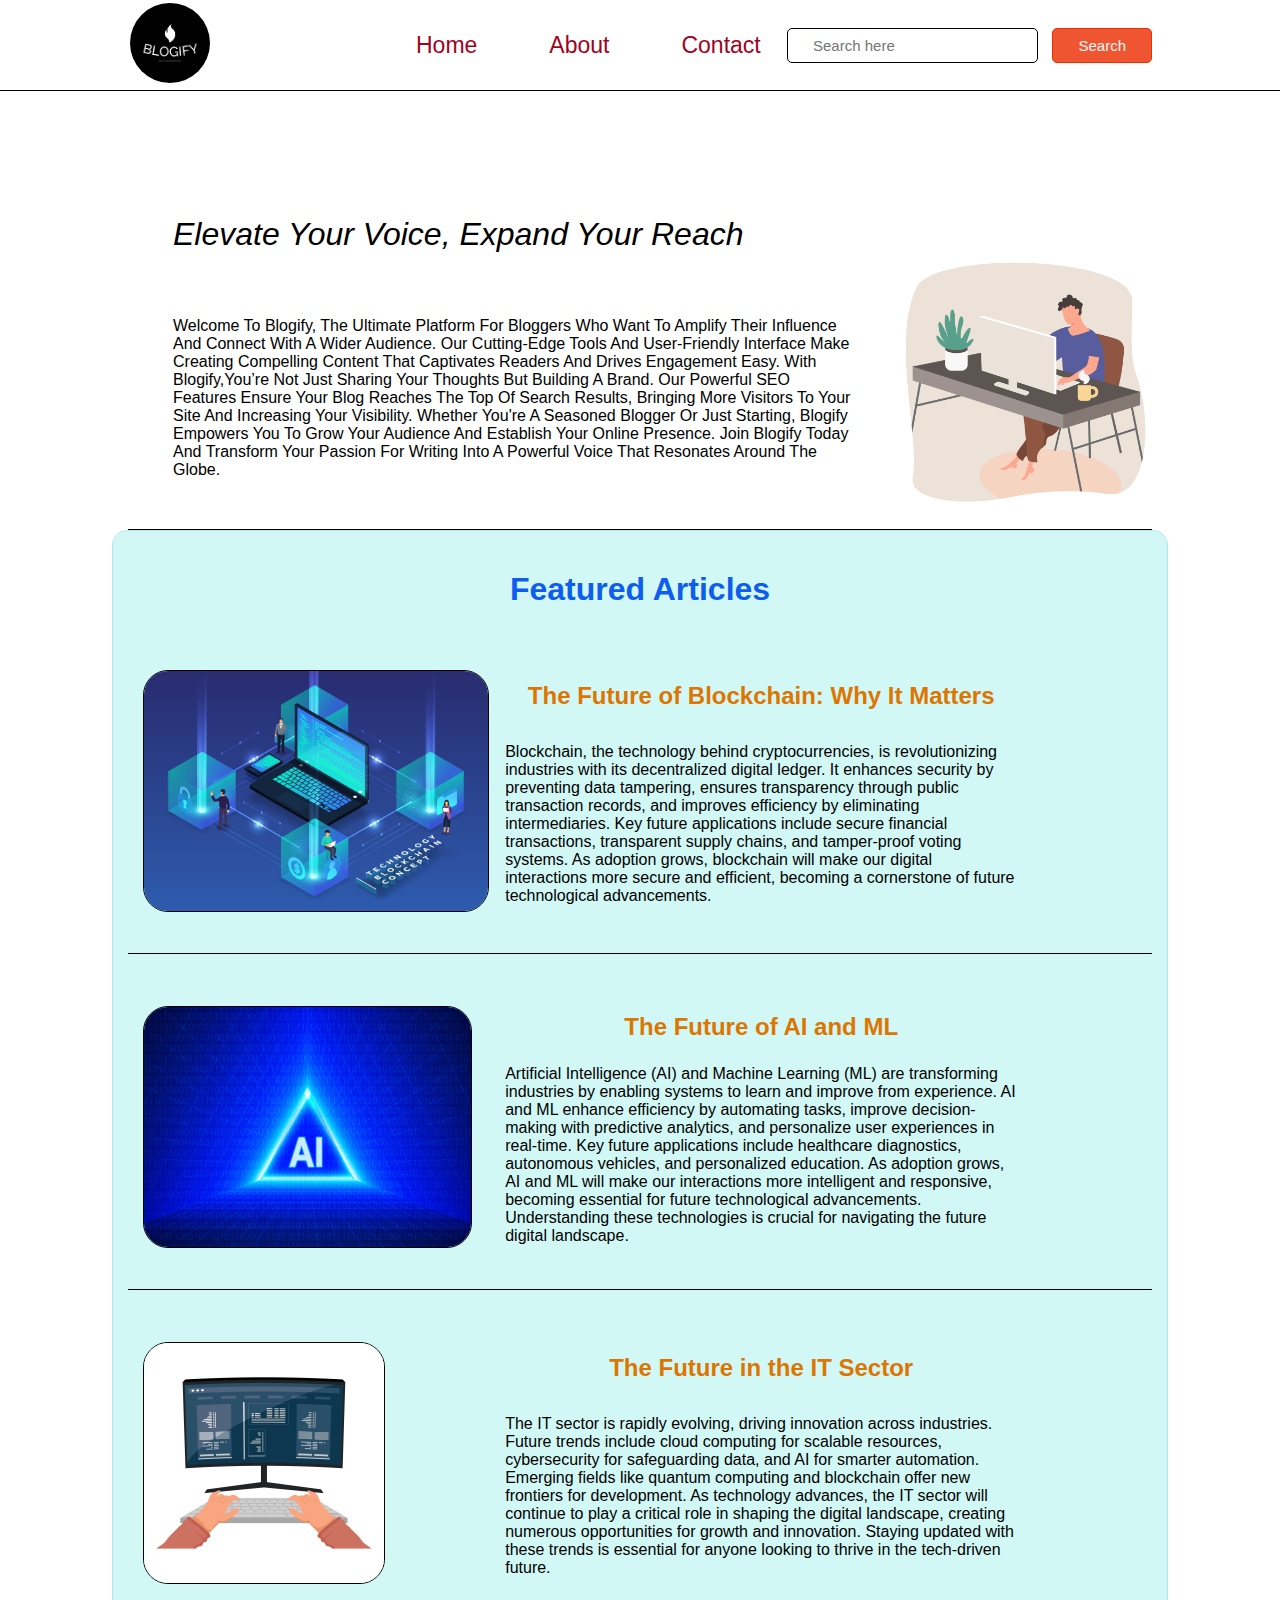
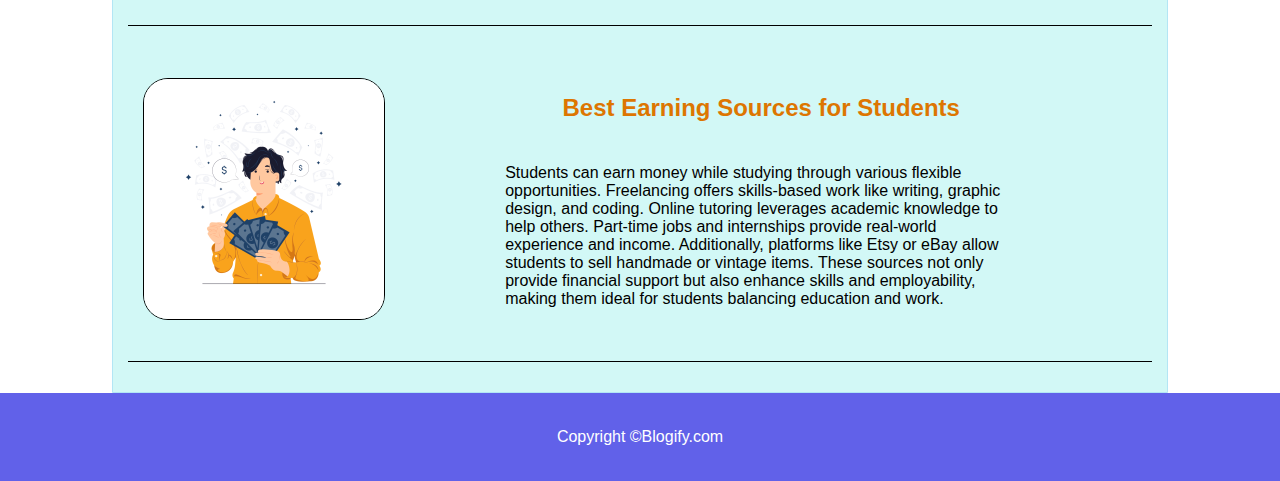
<file: index.html>
<!DOCTYPE html>
<html lang="en">
  <head>
    <meta charset="UTF-8" />
    <meta name="viewport" content="width=device-width, initial-scale=1.0" />
    <link rel="stylesheet" href="css/style.css" />
    <link rel="stylesheet" href="css/util.css" />
    <link rel="icon" href="images/logo.png" />
    <title>Blogify: Elevate Your Voice, Expand Your Reach</title>
  </head>
  <body>
    <nav class="navigation max-width-1 m-auto">
      <div class="nav-left">
        <span>
          <a href="/blog.html"
            ><img class="logo" src="images/logo-white.png" alt="" /></a
        ></span>
        <ul>
          <li><a href="#home">Home</a></li>
          <li><a href="#">About</a></li>
          <li><a href="/contact.html">Contact</a></li>
        </ul>
      </div>
      <div class="nav-right">
        <form action="/search.html" method="get">
          <input
            class="form-input"
            type="text"
            name="query"
            placeholder="Search here"
          />
          <button class="btn">Search</button>
        </form>
      </div>
    </nav>
    <div class="line"></div>
    <div class="content max-width-1 m-auto">
      <div class="content-left">
        <h1>Elevate Your Voice, Expand Your Reach</h1>
        <p>
          Welcome to Blogify, the ultimate platform for bloggers who want to
          amplify their influence and connect with a wider audience. Our
          cutting-edge tools and user-friendly interface make creating
          compelling content that captivates readers and drives engagement easy.
          With Blogify,you’re not just sharing your thoughts but building a
          brand. Our powerful SEO features ensure your blog reaches the top of
          search results, bringing more visitors to your site and increasing
          your visibility. Whether you're a seasoned blogger or just starting,
          Blogify empowers you to grow your audience and establish your online
          presence. Join Blogify today and transform your passion for writing
          into a powerful voice that resonates around the globe.
        </p>
      </div>

      <div class="content-right">
        <img src="images/homeimg.jpg" alt="" />
      </div>
    </div>
    <div class="line max-width-1 m-auto"></div>
    <div class="home-articles max-width-1 m-auto">
      <h1>Featured Articles</h1>

      <div class="home-article">
        <div class="home-article-img">
          <img src="images/blockchain.jpg" alt="" />
        </div>
        <div class="home-article-content">
          <h2>The Future of Blockchain: Why It Matters</h2>
          <p>
            Blockchain, the technology behind cryptocurrencies, is
            revolutionizing industries with its decentralized digital ledger. It
            enhances security by preventing data tampering, ensures transparency
            through public transaction records, and improves efficiency by
            eliminating intermediaries. Key future applications include secure
            financial transactions, transparent supply chains, and tamper-proof
            voting systems. As adoption grows, blockchain will make our digital
            interactions more secure and efficient, becoming a cornerstone of
            future technological advancements.
          </p>
        </div>
      </div>
      <div class="line"></div>
      <div class="home-article">
        <div class="home-article-img"><img src="images/ai.jpg" alt="" /></div>
        <div class="home-article-content">
          <h2>The Future of AI and ML</h2>
          <p>
            Artificial Intelligence (AI) and Machine Learning (ML) are
            transforming industries by enabling systems to learn and improve
            from experience. AI and ML enhance efficiency by automating tasks,
            improve decision-making with predictive analytics, and personalize
            user experiences in real-time. Key future applications include
            healthcare diagnostics, autonomous vehicles, and personalized
            education. As adoption grows, AI and ML will make our interactions
            more intelligent and responsive, becoming essential for future
            technological advancements. Understanding these technologies is
            crucial for navigating the future digital landscape.
          </p>
        </div>
      </div>
      <div class="line"></div>
      <div class="home-article">
        <div class="home-article-img">
          <img src="images/it_sector.jpg" alt="" />
        </div>
        <div class="home-article-content">
          <h2>The Future in the IT Sector</h2>
          <p>
            The IT sector is rapidly evolving, driving innovation across
            industries. Future trends include cloud computing for scalable
            resources, cybersecurity for safeguarding data, and AI for smarter
            automation. Emerging fields like quantum computing and blockchain
            offer new frontiers for development. As technology advances, the IT
            sector will continue to play a critical role in shaping the digital
            landscape, creating numerous opportunities for growth and
            innovation. Staying updated with these trends is essential for
            anyone looking to thrive in the tech-driven future.
          </p>
        </div>
      </div>
      <div class="line"></div>
      <div class="home-article">
        <div class="home-article-img">
          <img src="images/money.jpg" alt="" />
        </div>
        <div class="home-article-content">
          <h2>Best Earning Sources for Students</h2>
          <p>
            Students can earn money while studying through various flexible
            opportunities. Freelancing offers skills-based work like writing,
            graphic design, and coding. Online tutoring leverages academic
            knowledge to help others. Part-time jobs and internships provide
            real-world experience and income. Additionally, platforms like Etsy
            or eBay allow students to sell handmade or vintage items. These
            sources not only provide financial support but also enhance skills
            and employability, making them ideal for students balancing
            education and work.
          </p>
        </div>
      </div>
      <div class="line"></div>
    </div>
    <div class="footer">
      <p>Copyright &copy;Blogify.com</p>
    </div>
  </body>
</html>
</file>
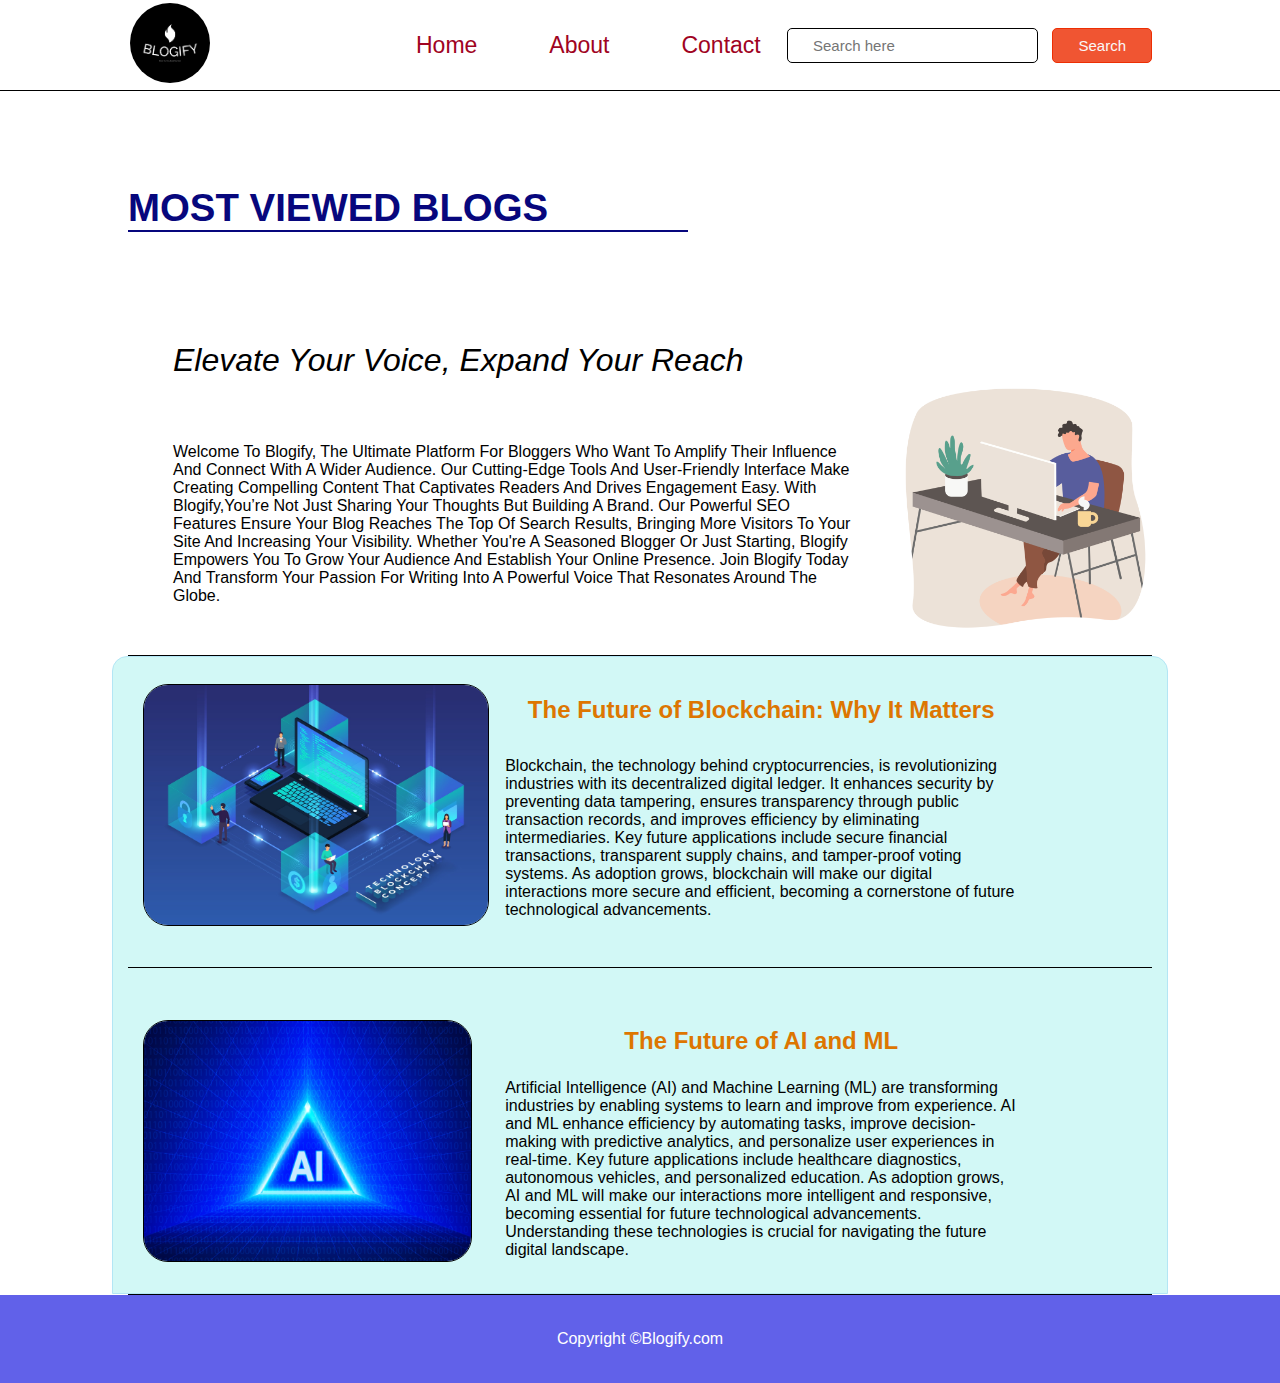
<file: blog.html>
<!DOCTYPE html>
<html lang="en">
  <head>
    <meta charset="UTF-8" />
    <meta name="viewport" content="width=device-width, initial-scale=1.0" />
    <link rel="stylesheet" href="css/style.css" />
    <link rel="stylesheet" href="css/util.css" />
    <link rel="stylesheet" href="css/blog.css">
    <link rel="icon" href="images/logo.png">
    <title>Blogify: Elevate Your Voice, Expand Your Reach</title>
  </head>
  <body>
    <nav class="navigation max-width-1 m-auto">
      <div class="nav-left">
        <span>  <a href="/blog.html"><img class="logo"src="images/logo-white.png" alt=""></a></span>
        <ul>
          <li><a href="/index.html">Home</a></li>
          <li><a href="#">About</a></li>
          <li><a href="/contact.html">Contact</a></li>
        </ul>
      </div>
      <div class="nav-right">
        <form action="/search.html" method="get">
        <input class="form-input" type="text" name="query" placeholder="Search here" />
        <button class="btn">Search</button></form>
      </div>
    </nav>
    <div class="line"></div>
    <div class="blog-head max-width-1 m-auto"> <h1>Most Viewed blogs</h1></div>
    <div class="content max-width-1 m-auto">
        <div class="content-left">
          <h1>Elevate Your Voice, Expand Your Reach</h1>
          <p>
            Welcome to Blogify, the ultimate platform for bloggers who want to
            amplify their influence and connect with a wider audience. Our
            cutting-edge tools and user-friendly interface make creating
            compelling content that captivates readers and drives engagement easy.
            With Blogify,you’re not just sharing your thoughts but building a
            brand. Our powerful SEO features ensure your blog reaches the top of
            search results, bringing more visitors to your site and increasing
            your visibility. Whether you're a seasoned blogger or just starting,
            Blogify empowers you to grow your audience and establish your online
            presence. Join Blogify today and transform your passion for writing
            into a powerful voice that resonates around the globe.
          </p>
        </div>
  
        <div class="content-right">
          <img src="images/homeimg.jpg" alt="" />
        </div>
      </div>
    <div class="line max-width-1 m-auto"></div>
    <div class="home-articles max-width-1 m-auto">

      <div class="home-article ">
        <div class="home-article-img"><img src="images/blockchain.jpg" alt="" /></div>
        <div class="home-article-content">
          <h2>The Future of Blockchain: Why It Matters</h2>
          <p>
            Blockchain, the technology behind cryptocurrencies, is
            revolutionizing industries with its decentralized digital ledger. It
            enhances security by preventing data tampering, ensures transparency
            through public transaction records, and improves efficiency by
            eliminating intermediaries. Key future applications include secure
            financial transactions, transparent supply chains, and tamper-proof
            voting systems. As adoption grows, blockchain will make our digital
            interactions more secure and efficient, becoming a cornerstone of
            future technological advancements.
          </p>
        </div>
      </div>
      <div class="line"></div>
      <div class="home-article ">
        <div class="home-article-img"><img src="images/ai.jpg" alt="" /></div>
        <div class="home-article-content">
          <h2>The Future of AI and ML</h2>
          <p>
            Artificial Intelligence (AI) and Machine Learning (ML) are transforming industries by enabling systems to learn and improve from experience. AI and ML enhance efficiency by automating tasks, improve decision-making with predictive analytics, and personalize user experiences in real-time. Key future applications include healthcare diagnostics, autonomous vehicles, and personalized education. As adoption grows, AI and ML will make our interactions more intelligent and responsive, becoming essential for future technological advancements. Understanding these technologies is crucial for navigating the future digital landscape.
          </p>
        </div>
      </div>
      </div>
      <div class="line max-width-1 m-auto"></div>
    <div class="footer ">
      <p>Copyright &copy;Blogify.com</p>
    </div>
  </body>
</html>
</file>
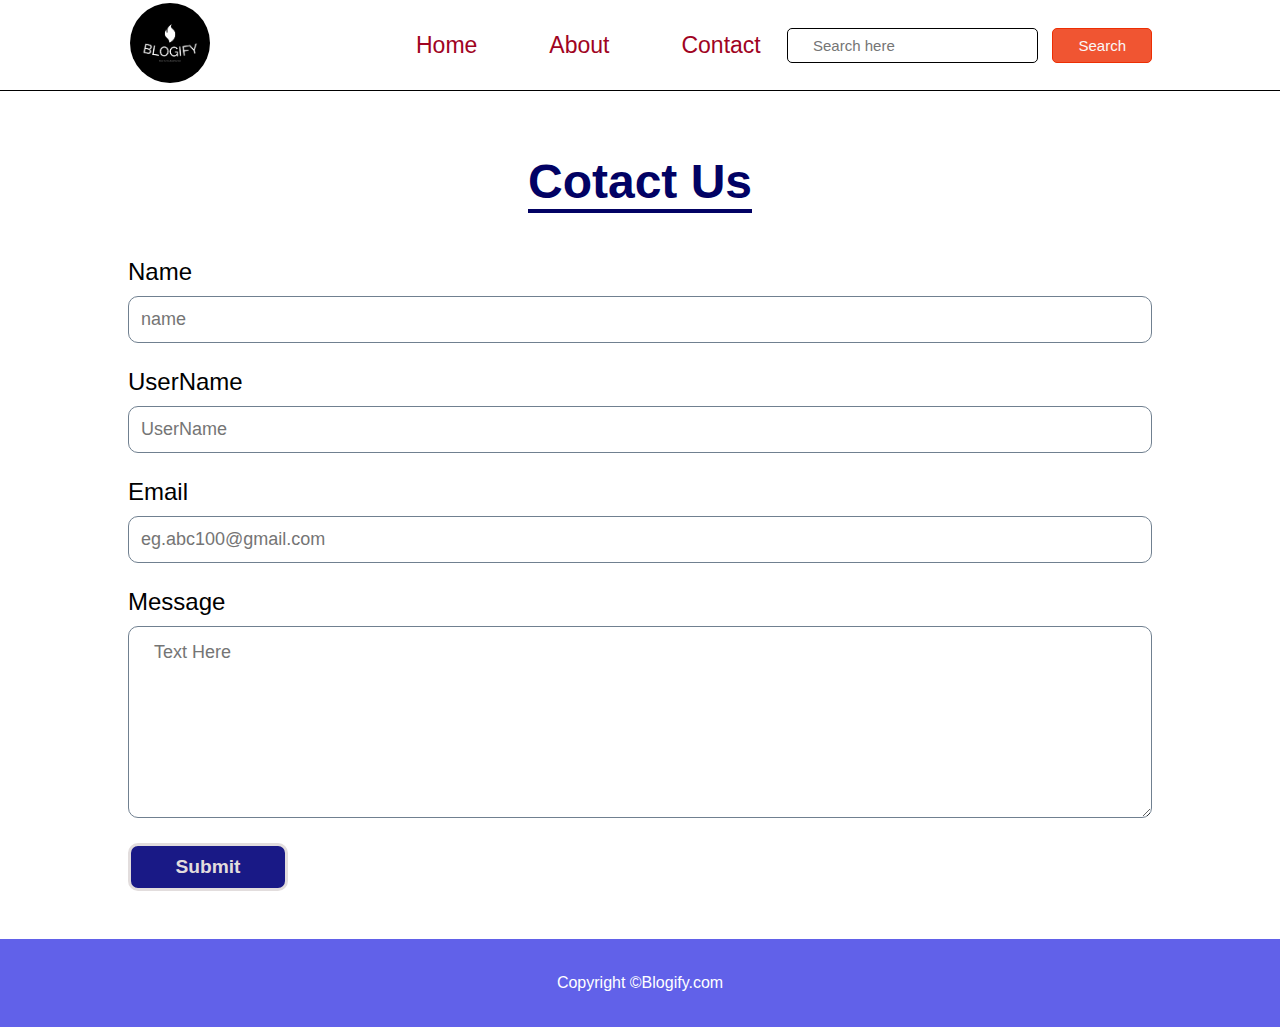
<file: contact.html>
<!DOCTYPE html>
<html lang="en">
  <head>
    <meta charset="UTF-8" />
    <meta name="viewport" content="width=device-width, initial-scale=1.0" />
    <link rel="stylesheet" href="css/style.css" />
    <link rel="stylesheet" href="css/contact.css" />
    <link rel="stylesheet" href="css/util.css" />
    <link rel="icon" href="images/logo.png">
    <title>Blogify: Elevate Your Voice, Expand Your Reach</title>
  </head>
  <body>
    <nav class="navigation max-width-1 m-auto">
      <div class="nav-left">
        <span>  <a href="/blog.html"><img class="logo"src="images/logo-white.png" alt=""></a></span>
        <ul>  <li><a href="/index.html">Home</a></li>
          <li><a href="#">About</a></li>
          <li><a href="/contact.html">Contact</a></li>
        </ul>
      </div>
      <div class="nav-right">
        <form action="/search.html" method="get">
          <input
            class="form-input"
            type="text"
            name="query"
            placeholder="Search here"
          />
          <button class="btn">Search</button>
        </form>
      </div>
    </nav>
    <div class="line"></div>

    <div class="contact max-width-1 m-auto">
      <h1>Cotact Us</h1>
      <form  class="form" action="">
        <div class="contactform-contact">
          <label for="name">Name</label>
          <input type="text" placeholder="name" />
        </div>
        <div class="contactform-contact">
          <label for="name">UserName</label>
          <input type="text" placeholder="UserName" />
        </div>
        <div class="contactform-contact">
          <label for="name">Email</label>
          <input type="text" placeholder="eg.abc100@gmail.com" />
        </div>
        <div class="contactform-contact">
          <label for="name">Message</label>
          <textarea type="text" placeholder="Text Here" rows="10"></textarea>
        </div>
        <button class="form-button"> Submit </button>
      </form>
    </div>

    <div class="footer  ">
      <p>Copyright &copy;Blogify.com</p>
    </div>
  </body>
</html>
</file>
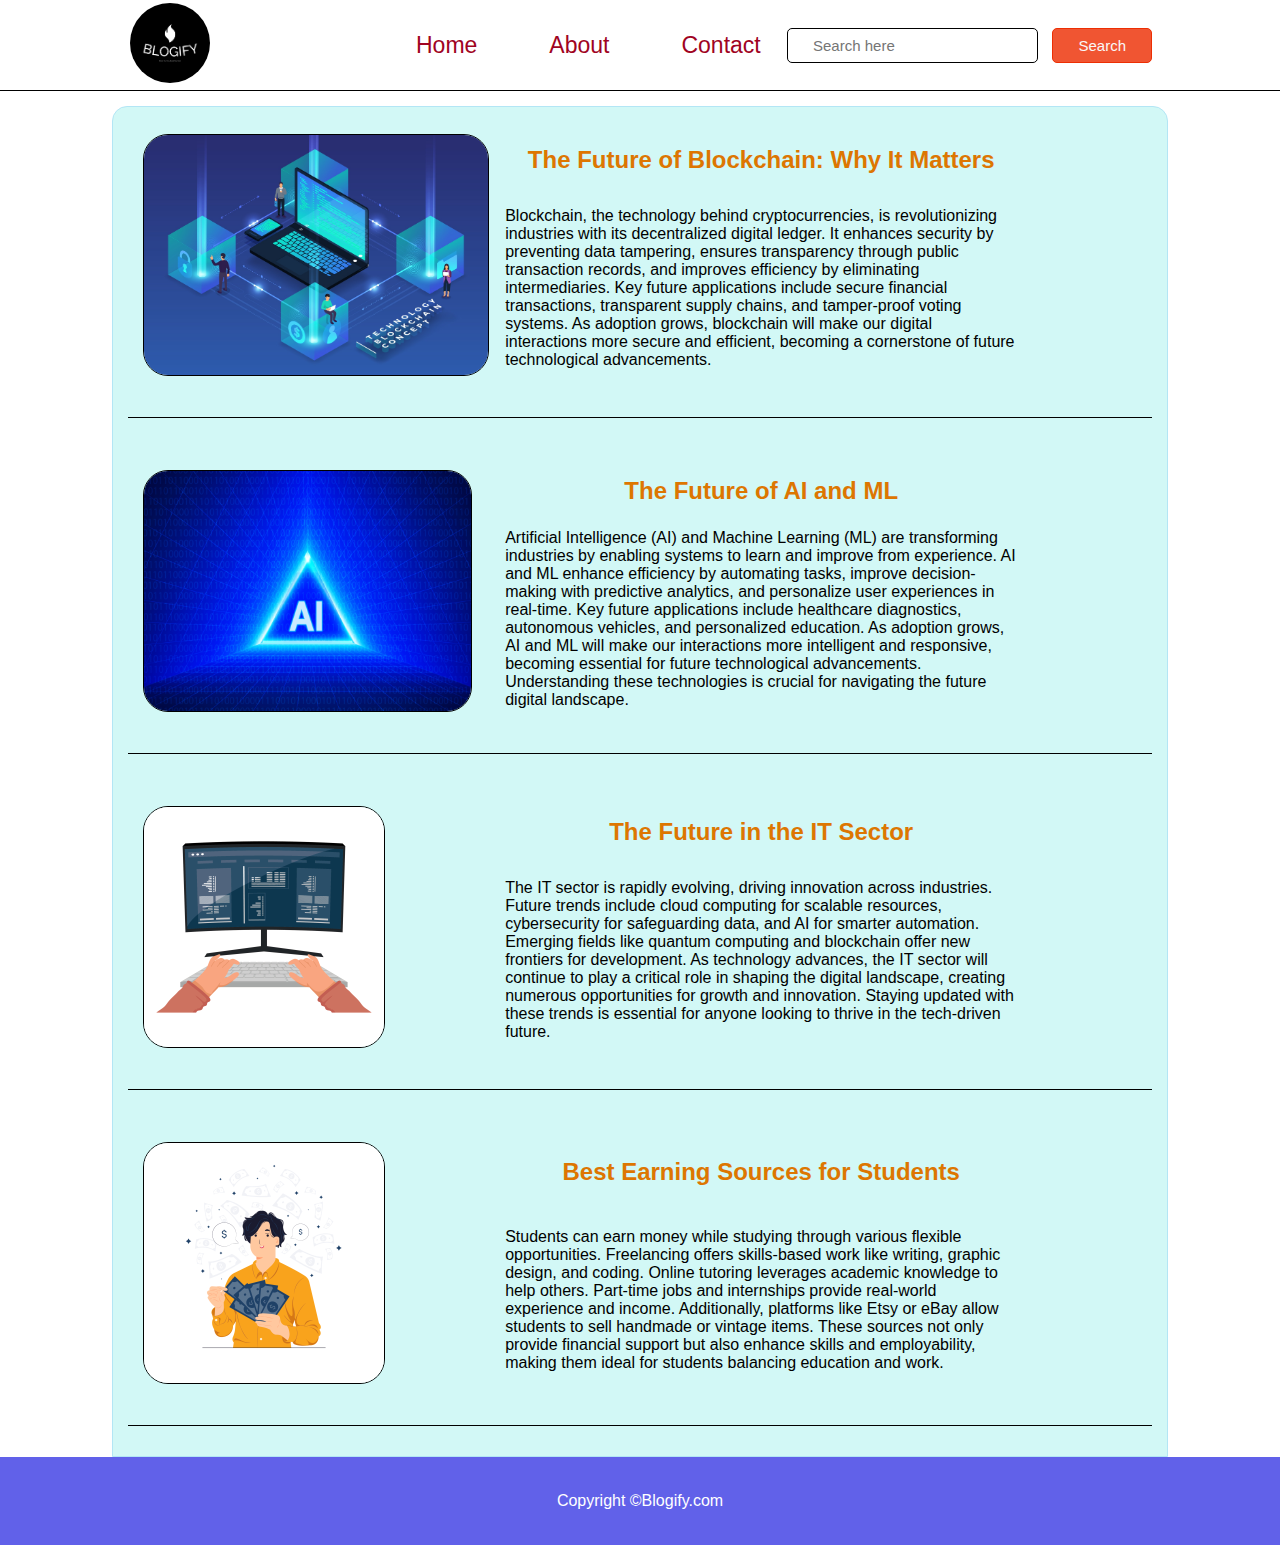
<file: search.html>
<!DOCTYPE html>
<html lang="en">
  <head>
    <meta charset="UTF-8" />
    <meta name="viewport" content="width=device-width, initial-scale=1.0" />
    <link rel="stylesheet" href="css/style.css" />
    <link rel="stylesheet" href="css/util.css" />
    <link rel="icon" href="images/logo.png" />
    <title>Blogify: Elevate Your Voice, Expand Your Reach</title>
  </head>
  <body>
    <nav class="navigation max-width-1 m-auto">
      <div class="nav-left">
        <span>
          <a href="/blog.html"
            ><img class="logo" src="images/logo-white.png" alt="" /></a
        ></span>
        <ul>
          <li><a href="/index.html">Home</a></li>
          <li><a href="#">About</a></li>
          <li><a href="/contact.html">Contact</a></li>
        </ul>
      </div>
      <div class="nav-right">
        <form action="/search.html" method="get">
          <input
            class="form-input"
            type="text"
            name="query"
            placeholder="Search here"
          />
          <button class="btn">Search</button>
        </form>
      </div>
    </nav>
    <div class="line"></div>

    <div class="home-articles max-width-1 m-auto">
      <div class="home-article">
        <div class="home-article-img">
          <img src="images/blockchain.jpg" alt="" />
        </div>
        <div class="home-article-content">
          <h2>The Future of Blockchain: Why It Matters</h2>
          <p>
            Blockchain, the technology behind cryptocurrencies, is
            revolutionizing industries with its decentralized digital ledger. It
            enhances security by preventing data tampering, ensures transparency
            through public transaction records, and improves efficiency by
            eliminating intermediaries. Key future applications include secure
            financial transactions, transparent supply chains, and tamper-proof
            voting systems. As adoption grows, blockchain will make our digital
            interactions more secure and efficient, becoming a cornerstone of
            future technological advancements.
          </p>
        </div>
      </div>
      <div class="line"></div>
      <div class="home-article">
        <div class="home-article-img"><img src="images/ai.jpg" alt="" /></div>
        <div class="home-article-content">
          <h2>The Future of AI and ML</h2>
          <p>
            Artificial Intelligence (AI) and Machine Learning (ML) are
            transforming industries by enabling systems to learn and improve
            from experience. AI and ML enhance efficiency by automating tasks,
            improve decision-making with predictive analytics, and personalize
            user experiences in real-time. Key future applications include
            healthcare diagnostics, autonomous vehicles, and personalized
            education. As adoption grows, AI and ML will make our interactions
            more intelligent and responsive, becoming essential for future
            technological advancements. Understanding these technologies is
            crucial for navigating the future digital landscape.
          </p>
        </div>
      </div>
      <div class="line"></div>
      <div class="home-article">
        <div class="home-article-img">
          <img src="images/it_sector.jpg" alt="" />
        </div>
        <div class="home-article-content">
          <h2>The Future in the IT Sector</h2>
          <p>
            The IT sector is rapidly evolving, driving innovation across
            industries. Future trends include cloud computing for scalable
            resources, cybersecurity for safeguarding data, and AI for smarter
            automation. Emerging fields like quantum computing and blockchain
            offer new frontiers for development. As technology advances, the IT
            sector will continue to play a critical role in shaping the digital
            landscape, creating numerous opportunities for growth and
            innovation. Staying updated with these trends is essential for
            anyone looking to thrive in the tech-driven future.
          </p>
        </div>
      </div>
      <div class="line"></div>
      <div class="home-article">
        <div class="home-article-img">
          <img src="images/money.jpg" alt="" />
        </div>
        <div class="home-article-content">
          <h2>Best Earning Sources for Students</h2>
          <p>
            Students can earn money while studying through various flexible
            opportunities. Freelancing offers skills-based work like writing,
            graphic design, and coding. Online tutoring leverages academic
            knowledge to help others. Part-time jobs and internships provide
            real-world experience and income. Additionally, platforms like Etsy
            or eBay allow students to sell handmade or vintage items. These
            sources not only provide financial support but also enhance skills
            and employability, making them ideal for students balancing
            education and work.
          </p>
        </div>
      </div>
      <div class="line"></div>
    </div>
    <div class="footer">
      <p>Copyright &copy;Blogify.com</p>
    </div>
  </body>
</html>
</file>
<file: css/style.css>
* {
  margin: 0%;
  padding: 0%;
  font-family: Arial, Helvetica, sans-serif;
}
.logo{
    padding: 2px;
    height: 5rem;
    width: 5rem;
    cursor: pointer;
    border-radius: 50%;
}
.navigation {
  /* background-color: bisque; */
  display: flex;
  justify-content: space-between;
  align-items: center;
  height: 70px;
  padding: 10px 20px;
}

.nav-left {
    align-items: center;
  width: 20rem;
  display: flex;
  justify-content: space-between;
  gap: 12rem;
}
.nav-left ul {
    gap: 3rem;
  display: flex;
}
.nav-left ul > li {
  list-style: none;
  margin: 0 12px;
}
.nav-left ul > li > a {
    font-weight: 100;
    font-size: 23px;
  text-decoration: none;
  color: rgb(160, 3, 34);
}
.nav-left a:hover {
    font-size: 25px;
  font-weight: bold;
  color: rgb(178, 2, 37);
}
.content {
  padding-top: 5rem;
  display: flex;
  justify-content: space-between;
  align-items: center;
  padding-bottom: 20px;
}
.content-left {
  text-transform: capitalize;
  display: flex;
  flex-direction: column;
  gap: 4rem;
  padding: 30px 45px;
}
.content-left h1 {
  font-style: oblique;
  font-weight: 200;
}
.content-right {
  padding-top: 65px;
  display: flex;
  justify-content: center;
  align-items: center;
}
.content-right img {
  padding: 0%;
  height: 16rem;
  width: 16rem;
}
.home-articles {
  align-items: center;
  padding: 15px;
  background-color: rgb(210, 248, 246);
  display: flex;
  flex-direction: column;
  gap: 25px;
  border: solid 1px rgb(179, 230, 245);
  border-top-left-radius: 15px;
  border-top-right-radius: 15px;
}
.home-article-content h2 {
  color: rgb(221, 118, 1);
}
.home-article-content {
  padding: 12px 15px;
  display: flex;
  justify-content: space-around;
  align-items: center;
  flex-direction: column;
  gap: 10px;
  width: 50%;
}
.home-articles h1 {
  margin: 25px 0px;
  color: rgb(14, 93, 239);
}
.home-article {
  display: flex;
  gap: 25px;
}
.home-article-img {
  width: 30%;
  padding: 12px 15px;
}
.home-article img {
  border: solid 1px black;
  border-radius: 25px;
  height: 15rem;
}
.line {
    margin-bottom: 15px;
  height: 1px;
  width: 100%;
  background-color: black;
}
.footer {
  padding: 35px 16px;
  display: flex;
  flex-direction: column;
  align-items: center;
  background-color: rgb(97, 97, 233);
color: white;
  height: 100%;
}
</file>
<file: css/util.css>
.max-width-1{
    max-width: 80vw;
}
.max-width-2{
    max-width: 60vw;
}
.m-auto{
    margin: auto;
}
.btn{
    font-size: 15px;
    padding: 8px 25px;
    border: solid 1.5px rgb(237, 46, 3);
    border-radius: 5px;
    cursor: pointer;
    background-color: rgb(240, 85, 50); ;
    
    color: rgb(250, 248, 248);
}
.btn:hover{
   font-weight: bold;
   background-color: rgb(213, 74, 43);
    color: rgb(248, 248, 241);
}
.form-input{

    padding: 8px 25px;
    font-size: 15px;
    margin-right: 10px;
  border: solid 1.5px black;
  border-radius: 5px;
}
</file>
<file: css/blog.css>
.blog-head{
    padding-top: 5rem;
    color: rgb(7, 7, 125);
    text-transform: uppercase;
    font-size: larger;
    
    
}
.blog-head h1{
    border-bottom: solid 2px rgb(7, 7, 125);
    width: 35rem;
}
</file>
<file: css/contact.css>
.contact {
  display: flex;
  flex-direction: column;
  justify-content: center;
  padding: 3rem 2rem;
  align-items: center;
  gap: 45px;
}
.form {
    /* background-color: aqua; */
  display: flex;
  flex-direction: column;
  gap: 25px;
  width: 100%;
}
.contact h1 {
  font-size: 3rem;
  text-align: center;
  color: rgb(2, 2, 100);
  border-bottom: solid 4px rgb(2, 2, 100);
}
.contactform-contact {
  display: flex;
  flex-direction: column;
  font-size: 24px;
  font-weight: lighter;
  gap: 10px;
}
.contactform-contact input{
    padding: 12px 12px;
    font-size: large;
    border: solid 1px slategray;
    border-radius: 10px;
}
.contactform-contact textarea{
    font-size: large;
    padding: 15px 25px;
    height: 10rem;
    border: solid 1px slategray;
    border-radius: 10px;
}
.form-button{
    color: rgb(226, 221, 221);
    background-color: rgb(25, 25, 134);
    border: solid;
    border-radius: 10px;
    font-size: larger;
    font-weight: bold;
    padding: 10px 25px;
    height: 3rem;
    width: 10rem;
    cursor: pointer;
}
.form-button:hover{
    color: white;
    background-color:rgb(13, 13, 100) ;
}
</file>
